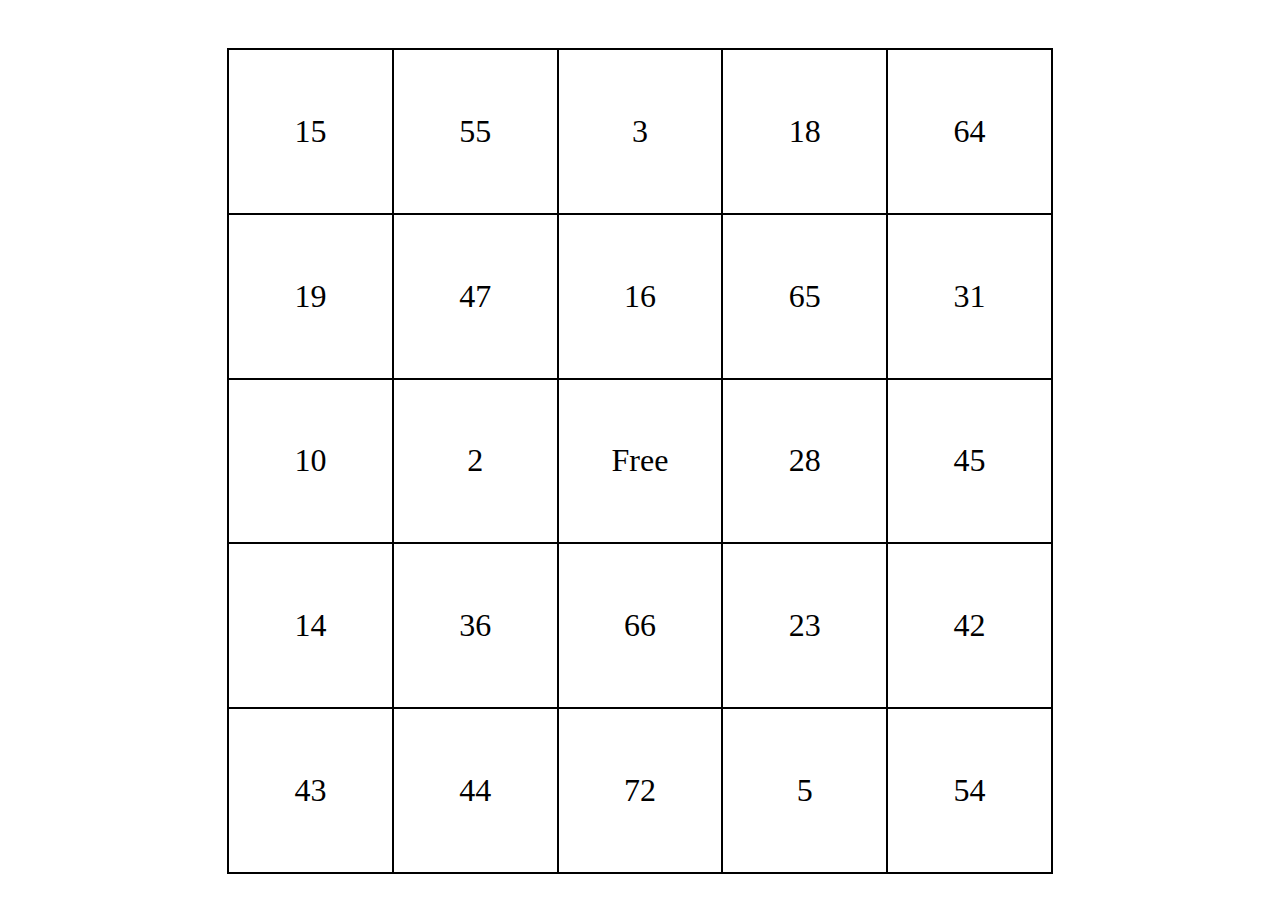
<file: bingo/index.html>
<style>
  * {
    box-sizing: border-box;
  }

  body {
    padding: 40px 20px 20px 20px;
  }

  .grid {
    border: 1px solid black;
    margin: 0 auto;
  }

  .grid .square {
    width: 20%;
    height: 20%;
    display: inline-flex;
    justify-content: center;
    align-items: center;
    box-sizing: border-box;
    border: 1px solid black;
    cursor: pointer;
  }

  .grid .square.highlighted {
    background: url('./mark.png');
    background-size: contain;
    background-repeat: no-repeat;
    background-position: 50% 50%;
  }

  .grid .square div {
    font-size: 32px;
  }
</style>

<body>
  <div class="grid"></div>
</body>

<script>
  const randomBetween = (min, max) =>
    Math.floor(Math.random() * (max - min + 1) + min)

  const createArrayRange = (min, max, diff) => {
    const result = []
    for (let i = min; i <= max; i += diff) result.push(i)
    return result
  }

  const generateBingoNumbers = () => {
    const result = []
    const allNums = createArrayRange(1, 75, 1)
    for (let i = 0; i < 24; i++) {
      result.push(allNums.splice(randomBetween(0, allNums.length - 1), 1)[0])
    }
    result.splice(12, 0, '')
    return result
  }

  const numbers = generateBingoNumbers()

  const grid = document.querySelector('.grid')

  let html = ''
  for (let i = 0; i < 25; i++) {
    html += `<div class='square'><div>${
      i === 12 ? 'Free' : numbers[i]
    }</div></div>`
  }

  grid.innerHTML = html

  function setSize() {
    grid.style.width = grid.style.height = 'auto'
    const smaller = Math.min(grid.offsetWidth, grid.offsetHeight)
    grid.style.width = grid.style.height = smaller + 'px'
  }

  window.addEventListener('resize', setSize)

  grid.addEventListener('click', e => {
    const square = e.target.closest('.square')
    square.classList.contains('highlighted')
      ? square.classList.remove('highlighted')
      : square.classList.add('highlighted')
  })

  document.addEventListener('DOMContentLoaded', setSize)
</script>
</file>
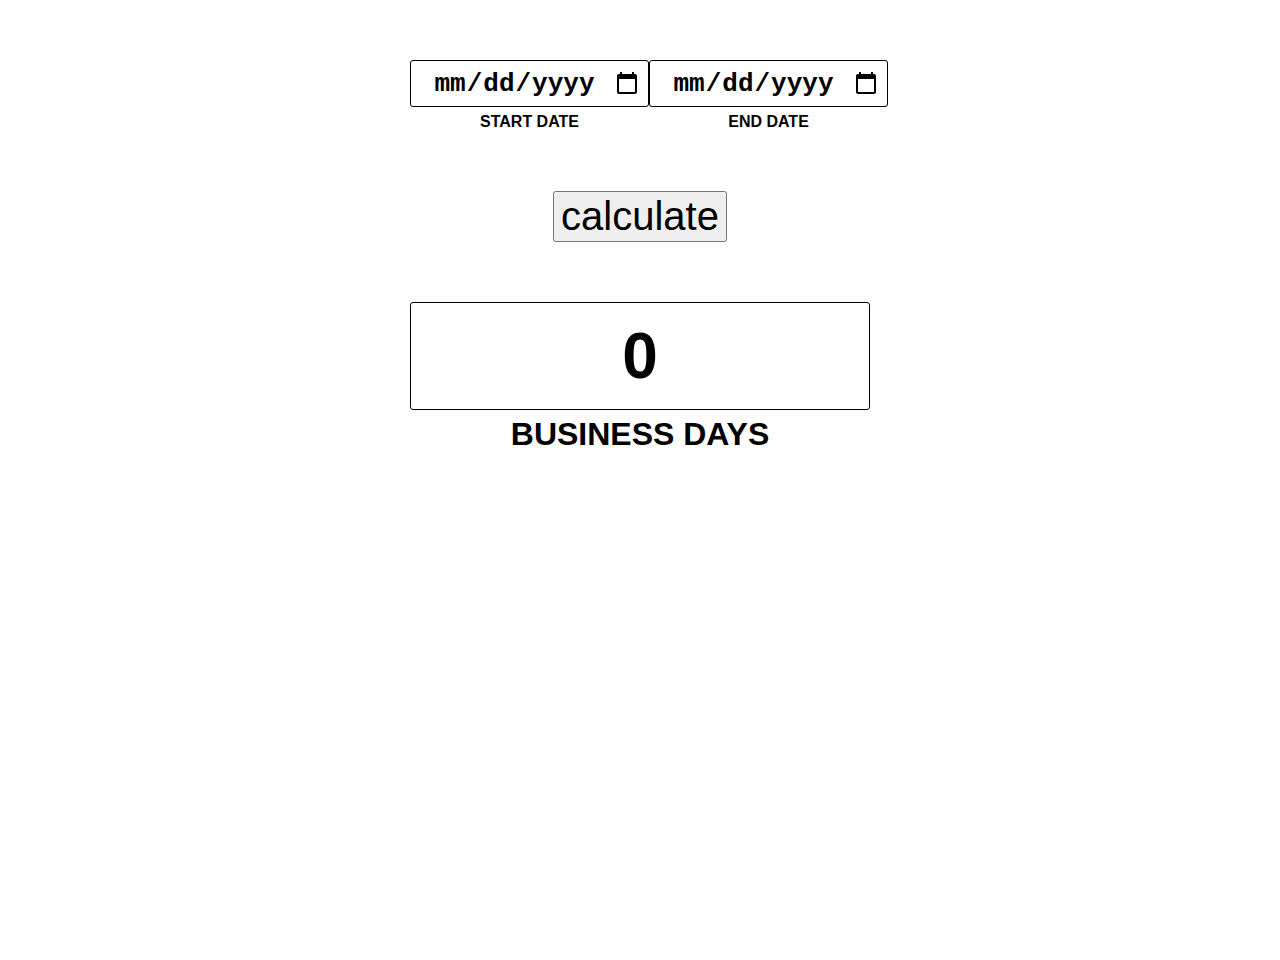
<file: countdown/index.html>
<!DOCTYPE html>
<html lang="en">
  <head>
    <meta charset="UTF-8" />
    <title>Countdown</title>
  </head>

  <link rel="stylesheet" href="style.css" />
  <body>
    <div class="container">
      <div class="inputs">
        <div>
          <input id="start-date-input" type="date" />
          <p>start date</p>
        </div>

        <div>
          <input id="end-date-input" type="date" />
          <p>end date</p>
        </div>
      </div>

      <button class="calculate">calculate</button>

      <div class="business-days">
        <div class="box big">
          <div class="output">0</div>
          <p>Business days</p>
        </div>
      </div>
    </div>

    <script src="script.js"></script>
  </body>
</html>
</file>
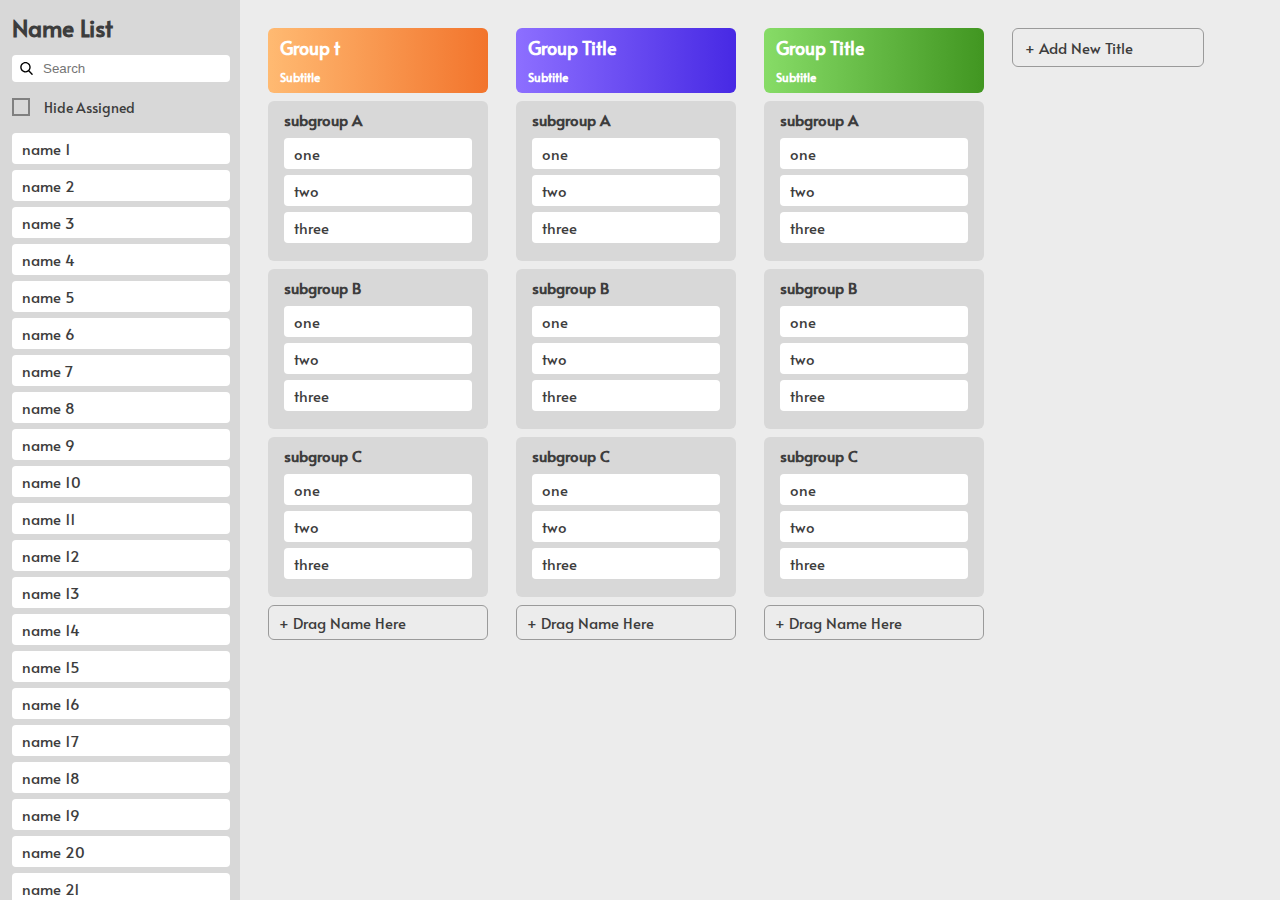
<file: kanbanboard/index.html>
<!doctype html><html lang="en"><head><meta charset="utf-8"/><link rel="icon" href="./favicon.ico"/><meta name="viewport" content="width=device-width,initial-scale=1"/><meta name="theme-color" content="#000000"/><meta name="description" content="Web site created using create-react-app"/><link href="https://fonts.googleapis.com/css?family=Alata&display=swap" rel="stylesheet"/><link rel="manifest" href="./manifest.json"/><title>React App</title><link href="./static/css/main.04556b1f.chunk.css" rel="stylesheet"></head><body><noscript>You need to enable JavaScript to run this app.</noscript><div id="root"></div><script>!function(l){function e(e){for(var r,t,n=e[0],o=e[1],u=e[2],i=0,a=[];i<n.length;i++)t=n[i],Object.prototype.hasOwnProperty.call(f,t)&&f[t]&&a.push(f[t][0]),f[t]=0;for(r in o)Object.prototype.hasOwnProperty.call(o,r)&&(l[r]=o[r]);for(s&&s(e);a.length;)a.shift()();return c.push.apply(c,u||[]),p()}function p(){for(var e,r=0;r<c.length;r++){for(var t=c[r],n=!0,o=1;o<t.length;o++){var u=t[o];0!==f[u]&&(n=!1)}n&&(c.splice(r--,1),e=i(i.s=t[0]))}return e}var t={},f={1:0},c=[];function i(e){if(t[e])return t[e].exports;var r=t[e]={i:e,l:!1,exports:{}};return l[e].call(r.exports,r,r.exports,i),r.l=!0,r.exports}i.m=l,i.c=t,i.d=function(e,r,t){i.o(e,r)||Object.defineProperty(e,r,{enumerable:!0,get:t})},i.r=function(e){"undefined"!=typeof Symbol&&Symbol.toStringTag&&Object.defineProperty(e,Symbol.toStringTag,{value:"Module"}),Object.defineProperty(e,"__esModule",{value:!0})},i.t=function(r,e){if(1&e&&(r=i(r)),8&e)return r;if(4&e&&"object"==typeof r&&r&&r.__esModule)return r;var t=Object.create(null);if(i.r(t),Object.defineProperty(t,"default",{enumerable:!0,value:r}),2&e&&"string"!=typeof r)for(var n in r)i.d(t,n,function(e){return r[e]}.bind(null,n));return t},i.n=function(e){var r=e&&e.__esModule?function(){return e.default}:function(){return e};return i.d(r,"a",r),r},i.o=function(e,r){return Object.prototype.hasOwnProperty.call(e,r)},i.p="./";var r=this["webpackJsonpprogramming-time-tracker"]=this["webpackJsonpprogramming-time-tracker"]||[],n=r.push.bind(r);r.push=e,r=r.slice();for(var o=0;o<r.length;o++)e(r[o]);var s=n;p()}([])</script><script src="./static/js/2.414b4813.chunk.js"></script><script src="./static/js/main.c9ac3f03.chunk.js"></script></body></html>
</file>
<file: countdown/style.css>
* {
  box-sizing: border-box;
}

html,
body {
  height: 100%;
}

body {
  margin: 0;
  font-weight: bold;
  font-family: helvetica;
  text-transform: uppercase;
}

p {
  margin: 0;
}

.container {
  width: 460px;
  margin: 60px auto 0 auto;
}

.box {
  text-align: center;
}

.box div:first-child {
  padding: 0.25em;
  background-color: white;
  border: 1px solid black;
  border-radius: 3px;
  font-weight: bold;
  font-size: 2em;
  width: 100px;
  margin-bottom: 6px;
}

.inputs {
  display: flex;
  margin-bottom: 60px;
}

.inputs div {
  text-align: center;
}

.inputs input {
  padding: 0.25em;
  background-color: white;
  border: 1px solid black;
  border-radius: 3px;
  font-weight: bold;
  font-size: 2em;
  margin-bottom: 6px;
  text-align: center;
  width: 100%;
}

.box.big,
.box.big div:first-child {
  width: 100%;
  font-size: 2em;
}

.calculate {
  margin: 0 auto 60px auto;
  display: block;
  font-size: 2.5em;
}
</file>
<file: kanbanboard/static/css/main.04556b1f.chunk.css>
*{box-sizing:border-box}#root,body,html{height:100%}body{font-family:Alata,sans-serif;font-size:15px;color:#3d3d3d;background:rgba(97,97,97,.12)}body,ul{margin:0}ul{list-style-type:none;padding:0}h1,h2,h3,h4,h5,h6{margin:0}::-webkit-scrollbar{width:.7em;height:1em}::-webkit-scrollbar-track{-webkit-box-shadow:inset 0 0 6px rgba(0,0,0,.3)}::-webkit-scrollbar-thumb{background-color:#a9a9a9;outline:1px solid #708090}.sidebar{background:#d8d8d8;padding:12px 20px 12px 12px;width:240px;position:fixed;height:100%}.sidebar:hover{overflow-y:auto;padding-right:10px}.sidebar h2{margin-bottom:12px}.item{background:#fff;padding:5px 10px;margin:6px 0;border-radius:4px}#content{height:100%;overflow-x:auto;overflow-y:auto;margin-left:240px}#content .groups{white-space:nowrap;display:flex;padding:28px}#content .groups .add-new{border:1px solid #9a9a9a;color:#3d3d3d!important;border-radius:6px;padding:6px 10px;cursor:pointer}#content .groups .group{width:220px;margin-right:28px;flex-shrink:0}#content .groups .group:last-child{padding-right:28px}#content .groups .group .group-header{color:#fff;padding:8px 12px;border-radius:6px}#content .groups .group .group-header h3{margin-bottom:8px}#content .groups .group .drag-here{border:1px solid #9a9a9a;border-radius:6px;padding:6px 10px}#content .groups .group .subgroup{background:#d8d8d8;margin:8px 0;padding:8px 16px 12px;border-radius:6px}#content .groups .group .subgroup h4{margin-bottom:8px}.search-input{background:#fff;display:flex;padding:5px 8px;margin-bottom:16px;border-radius:4px}.search-input .icon{width:16px;margin-right:8px}.search-input input{border:none;outline:none}.checkbox{display:flex;align-items:center;position:relative;padding-left:32px;margin-bottom:16px;cursor:pointer;-webkit-user-select:none;-moz-user-select:none;-ms-user-select:none;user-select:none}.checkbox input{position:absolute;opacity:0;cursor:pointer}.checkbox span{font-size:14px}.checkbox .checkmark{position:absolute;top:0;left:0;height:18px;width:18px;border:2px solid grey}.checkbox .checkmark:after{content:"";position:absolute;display:none;left:4px;top:1px;width:4px;height:9px;border:solid #333;border-width:0 2px 2px 0;-webkit-transform:rotate(45deg);transform:rotate(45deg)}.checkbox input:checked~.checkmark:after{display:block}
/*# sourceMappingURL=main.04556b1f.chunk.css.map */
</file>
